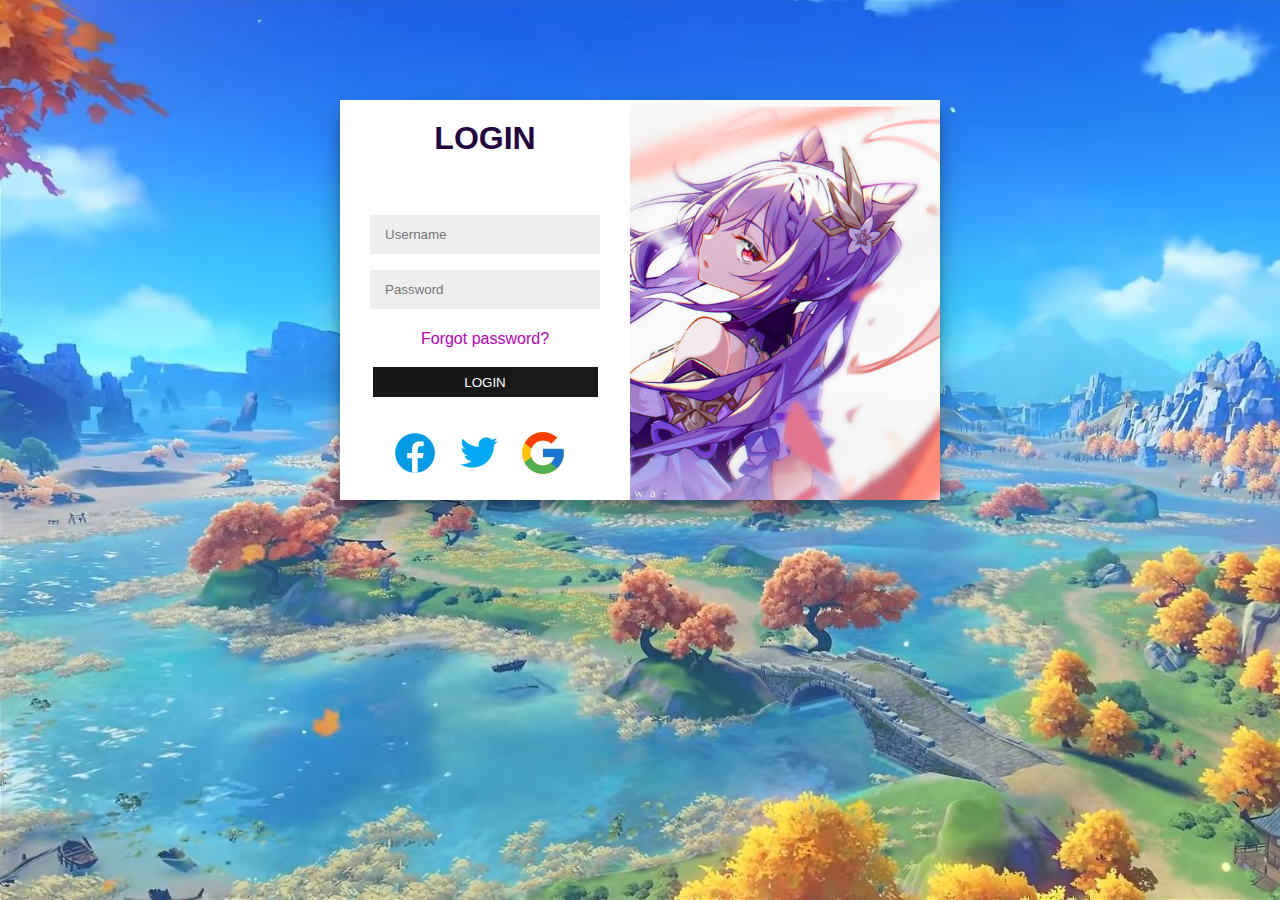
<file: index.html>
<!DOCTYPE html>
<html>
  <head>
    <meta charset="utf-8" />
    <title></title>
    <meta name="viewport" content="width=device-width, initial-scale=1.0" />
    <link rel="stylesheet" href="style1.css" />
  </head>

  <body>
    <div class="container" id="container">
      <div class="popup" id="popup">
        <img src="check.png" alt="" />
        <h1 class="congrats">CONGRATULATION!</h1>
        <h2 class="congrats1">You Have Successfully Login</h2>
        <button class="button1" id="button">OK</button>
      </div>
      <div class="popup1" id="popup1">
        <img src="wrong.png" alt="" />
        <h1 class="congrats">Wrong</h1>
        <h2 class="congrats1">Username or Password</h2>
        <button class="button1" onclick="closeValidation()">OK</button>
      </div>
      <div class="login-container" id="login-container">
        <form action="#" id="loginForm">
          <h1>LOGIN</h1>
          <input type="text" placeholder="Username" name="user" id="user" />
          <input
            type="password"
            placeholder="Password"
            name="password"
            id="password"
          />
          <button id="login">LOGIN</button>
        </form>
        <div class="link">
          <a href="#">Forgot password?</a>
        </div>

        <div class="social-container">
          <a href="https://facebook.com" target="_blank" class="social1"
            ><i class="fab fa-facebook-f"></i
          ></a>
          <a href="https://twiter.com" target="_blank" class="social2"
            ><i class="fab fa-google-plus-g"></i
          ></a>
          <a href="https://gmail.com" target="_blank" class="social3"
            ><i class="fab fa-linkedin-in"></i
          ></a>
        </div>
      </div>
      <div class="overlay">
        <div class="pic">
          <img class="pic" src="keqing1.jpg" alt="" />
        </div>
      </div>
    </div>

    <script src="java.js"></script>
  </body>
</html>
</file>
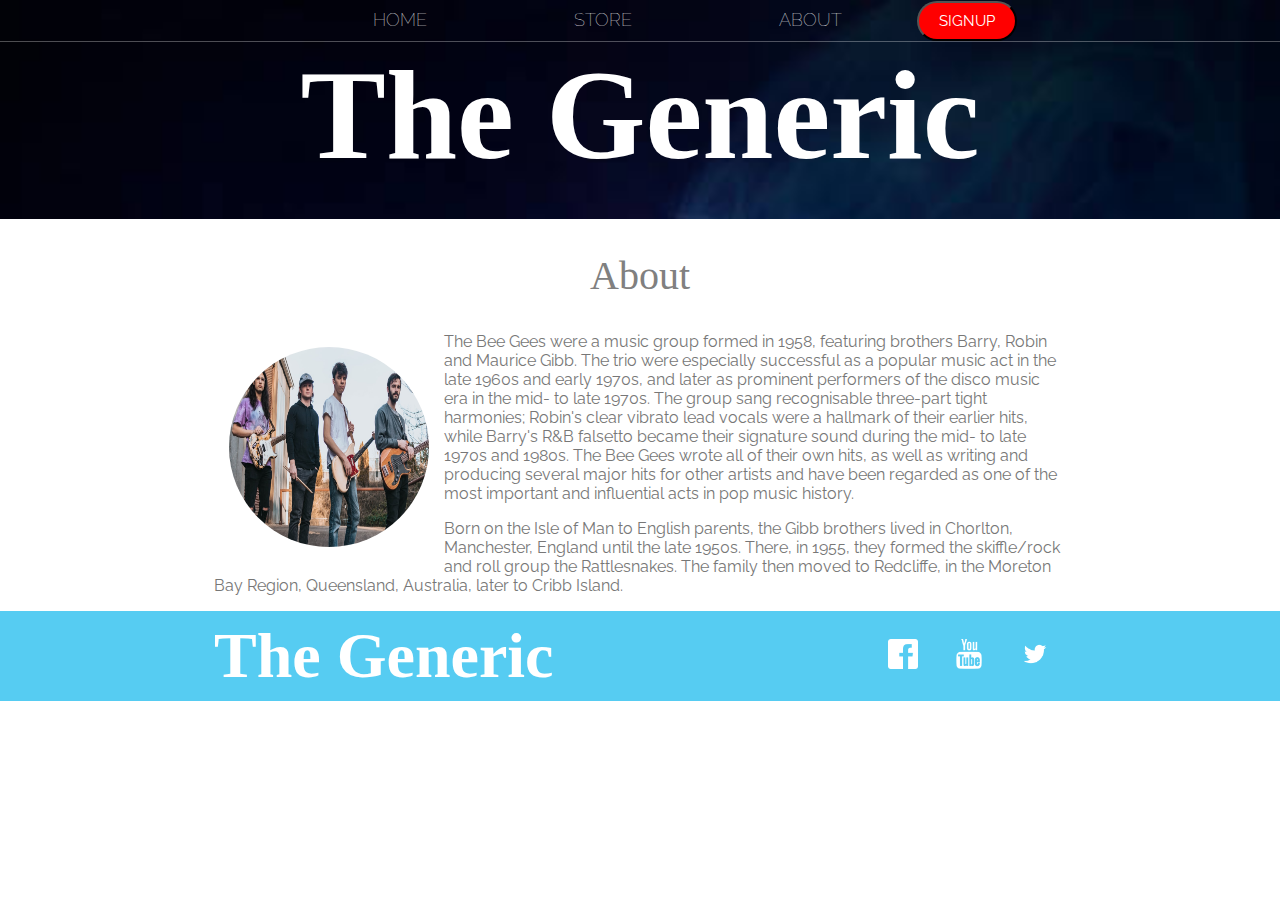
<file: About.html>
<!DOCTYPE html>
<html>
  <head>
    <title>MY FIRST WEBSITE</title>

    <link rel="stylesheet" href="Style.css" />
  </head>
  <body>
    <header class="main-header">
      <nav class="nav main-nav">
        <ul>
          <li><a href="home.html">HOME</a></li>
          <li><a href="Store.html">STORE</a></li>
          <li><a href="About.html">ABOUT</a></li>
          <button class="signup" id="signup1">SIGNUP</button>
        </ul>
      </nav>

      <h1 class="bandname bandnameLarge">The Generic</h1>
    </header>
    <section class="section1 container">
      <h2 class="sectionHeader">About</h2>
      <img class="imageBand" src="band pic.jpg" alt="" />
      <p>
        The Bee Gees were a music group formed in 1958, featuring brothers
        Barry, Robin and Maurice Gibb. The trio were especially successful as a
        popular music act in the late 1960s and early 1970s, and later as
        prominent performers of the disco music era in the mid- to late 1970s.
        The group sang recognisable three-part tight harmonies; Robin's clear
        vibrato lead vocals were a hallmark of their earlier hits, while Barry's
        R&B falsetto became their signature sound during the mid- to late 1970s
        and 1980s. The Bee Gees wrote all of their own hits, as well as writing
        and producing several major hits for other artists and have been
        regarded as one of the most important and influential acts in pop music
        history.
      </p>

      <p>
        Born on the Isle of Man to English parents, the Gibb brothers lived in
        Chorlton, Manchester, England until the late 1950s. There, in 1955, they
        formed the skiffle/rock and roll group the Rattlesnakes. The family then
        moved to Redcliffe, in the Moreton Bay Region, Queensland, Australia,
        later to Cribb Island.
      </p>
    </section>

    <footer class="mainFooter">
      <div class="container main-container-footer">
        <h3 class="bandname">The Generic</h3>
        <ul class="nav footer-nav">
          <li>
            <a href="https://facebook.com" target="_blank"
              ><img src="facebook_50px.png" />
            </a>
          </li>
          <li>
            <a href="https://youtube.com" target="_blank"
              ><img src="YouTube Logo_50px.png" />
            </a>
          </li>
          <li>
            <a href="https://twiter.com" target="_blank"
              ><img src="twitter_50px.png" />
            </a>
          </li>
        </ul>
      </div>
    </footer>
    <script src="java1.js"></script>
  </body>
</html>
</file>
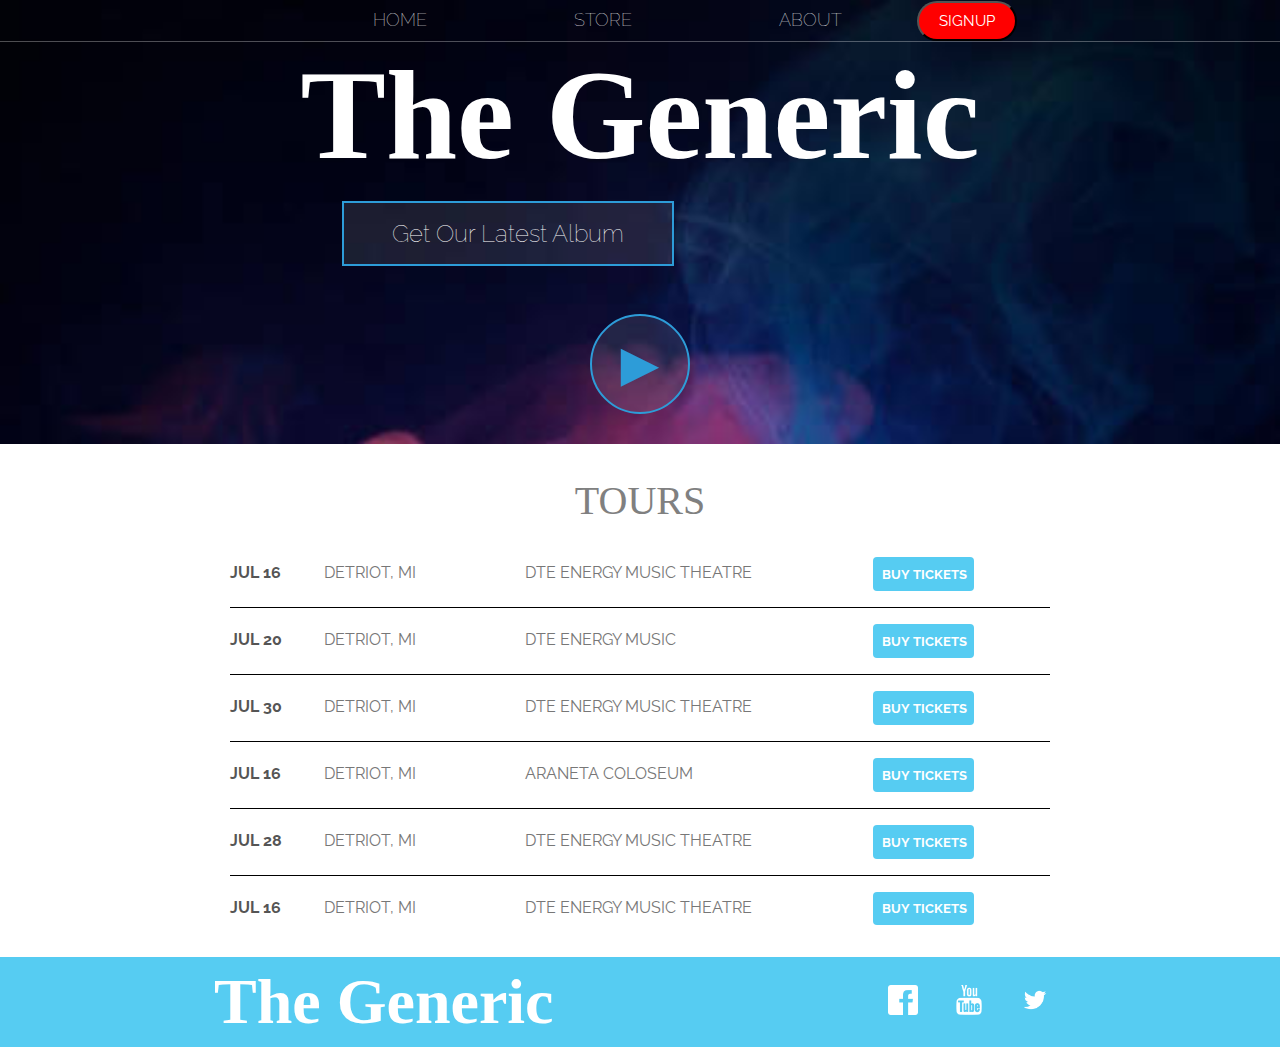
<file: home.html>
<!DOCTYPE html>
<html>
  <head>
    <title>MY FIRST WEBSITE</title>
    <meta name="Welcome to my first website" />
    <link rel="stylesheet" href="Style.css" />
  </head>
  <body>
    <header class="main-header">
      <nav class="nav main-nav">
        <ul>
          <li><a href="home.html">HOME</a></li>
          <li><a href="Store.html">STORE</a></li>
          <li><a href="About.html">ABOUT</a></li>
          <button class="signup" id="signup1">SIGNUP</button>
        </ul>
      </nav>

      <h1 class="bandname bandnameLarge">The Generic</h1>
      <div class="container">
        <button class="button button-header">Get Our Latest Album</button>
      </div>
      <!-- Need Background image-->
      <button class="button button-header play-button" type="button">
        &#9658;
      </button>
    </header>
    <section class="section1 container">
      <h2 class="sectionHeader">TOURS</h2>

      <div>
        <div class="tour-row">
          <strong class="tour-item tour-date">JUL 16</strong>
          <span class="tour-item tour-city">DETRIOT, MI</span>
          <span class="tour-item tour-arena">DTE ENERGY MUSIC THEATRE</span>
          <button
            class="button tour-item tour-button button-primary"
            type="button"
          >
            BUY TICKETS
          </button>
        </div>
        <div class="tour-row">
          <strong class="tour-item tour-date">JUL 20</strong>
          <span class="tour-item tour-city">DETRIOT, MI</span>
          <span class="tour-item tour-arena">DTE ENERGY MUSIC </span>
          <button
            class="button tour-item tour-button button-primary"
            type="button"
          >
            BUY TICKETS
          </button>
        </div>
        <div class="tour-row">
          <strong class="tour-item tour-date">JUL 30</strong>
          <span class="tour-item tour-city">DETRIOT, MI</span>
          <span class="tour-item tour-arena">DTE ENERGY MUSIC THEATRE</span>
          <button
            class="button tour-item tour-button button-primary"
            type="button"
          >
            BUY TICKETS
          </button>
        </div>
        <div class="tour-row">
          <strong class="tour-item tour-date">JUL 16</strong>
          <span class="tour-item tour-city">DETRIOT, MI</span>
          <span class="tour-item tour-arena">ARANETA COLOSEUM</span>
          <button
            class="button tour-item tour-button button-primary"
            type="button"
          >
            BUY TICKETS
          </button>
        </div>
        <div class="tour-row">
          <strong class="tour-item tour-date">JUL 28</strong>
          <span class="tour-item tour-city">DETRIOT, MI</span>
          <span class="tour-item tour-arena">DTE ENERGY MUSIC THEATRE</span>
          <button
            class="button tour-item tour-button button-primary"
            type="button"
          >
            BUY TICKETS
          </button>
        </div>
        <div class="tour-row">
          <strong class="tour-item tour-date">JUL 16</strong>
          <span class="tour-item tour-city">DETRIOT, MI</span>
          <span class="tour-item tour-arena">DTE ENERGY MUSIC THEATRE</span>
          <button
            class="button tour-item tour-button button-primary"
            type="button"
          >
            BUY TICKETS
          </button>
        </div>
      </div>
    </section>

    <footer class="mainFooter">
      <div class="container main-container-footer">
        <h3 class="bandname">The Generic</h3>
        <ul class="nav footer-nav">
          <li>
            <a href="https://facebook.com" target="_blank"
              ><img src="facebook_50px.png" />
            </a>
          </li>
          <li>
            <a href="https://youtube.com" target="_blank"
              ><img src="YouTube Logo_50px.png" />
            </a>
          </li>
          <li>
            <a href="https://twiter.com" target="_blank"
              ><img src="twitter_50px.png" />
            </a>
          </li>
        </ul>
      </div>
    </footer>
    <script src="java1.js"></script>
  </body>
</html>
</file>
<file: style1.css>
*{
    margin: 0;
}

body{
    height: 100vh;
    display: flex;
    background-image: url('./bg2.jpg');
    align-items: center;
    flex-direction: column;
    width: 100%;
    background-size: cover;
}
.popup img{
    width: 100px;
    height: 100px;
    border-radius: 50%;
    margin-top: -50px;
    box-shadow: 0 2px 5px rgba(0, 0, 0, 0.2);
}

.popup1 img{
    width: 100px;
    height: 100px;
    border-radius: 50%;
    margin-top: -50px;
    box-shadow: 0 2px 5px rgba(0, 0, 0, 0.2);
}
.popup{
    width: 300px;
    height: 125px;
    background: rgb(255, 255, 255);
    border-style: solid;
    border-color: greenyellow;
    border-radius: 10px;
    position: absolute;
    top: 5%;
    left: 50%;
    transform: translate(-50%,-50%) scale(0.1);
    text-align: center;
    padding: 0 5px 20px;
    visibility: hidden;
    transition: transform 0.4s;
}

.popup1{
    width: 300px;
    height: 125px;
    background: rgb(255, 255, 255);
    border-style: solid;
    border-color: rgb(255, 107, 107);
    border-radius: 10px;
    position: absolute;
    top: 5%;
    left: 50%;
    transform: translate(-50%,-50%) scale(0.1);
    text-align: center;
    padding: 0 5px 20px;
    visibility: hidden;
    transition: transform 0.4s;
}

.popup .congrats{
    margin-top: 0;
    margin-bottom: 1px;
    font-size: 20px;
}
.popup .congrats1{
    font-family: "Arial";
    margin-bottom: 5px;
    font-size: 15px;
}

.popup1 .congrats{
    margin-top: 0;
    margin-bottom: 1px;
    font-size: 20px;
}
.popup1 .congrats1{
    font-family: "Arial";
    margin-bottom: 5px;
    font-size: 15px;
}


.open-popup{
    visibility: visible;
    top: 40%;
    transform: translate(-50%,-50%) scale(1);
}

.open-popup1{
    visibility: visible;
    top: 40%;
    transform: translate(-50%,-50%) scale(1);
}


.button1{
    margin-top: 2px;
    width: 40px;
    height: 40px;
    border-radius: 50%;
}

form{
    height: 10px;
    width: 250px;
    padding: 0 20px;
    flex-direction: column;    
    align-items: center;
    text-align: center;
    
    }
h1{
    font-family: "Arial";
    margin-top: 20px;
    margin-bottom: 50px;
    color: rgb(36, 5, 65);
}

.link{
    text-align: center;
    margin-top: 200px;
}

.link a{
    color: rgb(187, 0, 187);
    text-decoration: none;
    font-family: "Arial";
}
.link a:hover{
    color: red;   
}
button{
    color: white;
    margin-top: 50px;
    width: 225px;
    height: 30px;
    border: none;
    background-color: rgb(0, 0, 0);
    opacity: .9;
    transition: opacity .3s ease;
}

button:hover{
    opacity: 1;
}
.container{
    background-color: #fff;
  	box-shadow: 0 14px 28px rgba(0,0,0,0.25), 
			0 10px 10px rgba(0,0,0,0.22);
	position: relative;
	overflow: hidden;
	width: 600px;
    height: 400px;
    align-items: center;
    margin-top: 100px;
}
.login-container{
    height: 100%;
    float: left;
    background-color: rgb(255, 255, 255);
 
}

input{
        background-color: #eee;
        border: none;
        padding: 12px 15px;
        margin: 8px 0;
        width: 200px;   
}

.overlay{
    display: flex;
    background-color: black;
    height: 100%;

}

.pic{
    display: flex;
    width: 500px;
    overflow: hidden;
}

.social-container {
	margin-top: 80px;
    margin-left: 45px;
}

.social-container a {
	display: inline-flex;
	justify-content: center;
	align-items: center;
	margin: 0 5px;
    height: 50px;
    width: 50px;

}

.social1{
    margin: 0;
    background-image: url('./facebook.png');
    height: 50px;
	width: 50px;
    border-radius: 50%;
}
.social2{
    margin: 0;
    background-image: url('./twitter.png');
    height: 50px;
	width: 50px;
    border-radius: 50%;
}

.social3{
    margin: 0;
    background-image: url('./google.png');
    height: 40px;
	width: 40px;
    border-radius: 50%;
}
</file>
<file: Style.css>
@import url("https://fonts.googleapis.com/css?family=Raleway:300,400");

@font-face {
    font-family: "flashrogers";
    src: url(fonts/flashrogers.ttf) format(ttf);
    font-weight: normal;
    font-style: normal;
      
}
@font-face {
    font-family: "walkthemoon";
    src: url(fonts/walkthemoon.ttf) format(ttf);
    font-weight: normal;
    font-style: normal;
      
}
* {
    box-sizing: border-box;
    font-family: Raleway;
    color: #777;
}

html, body {
    margin: 0;
    padding: 0;
}

.nav ul{
    margin: 0;
}
.nav li {
    display: inline;
}
.nav a {
    display: inline-block;
    padding: .5em;
    color: white;
    text-decoration: none;
}

.signup{
    background-color: red;
    width: 100px;
    height: 40px;
    border-radius: 20px;
    color: white;
    cursor: pointer;
    font-size: 15px;
}
.main-nav {
    text-align: center;
    font-size: 1.1em;
    font-weight: lighter;
    border-bottom: 1px solid rgba(255,255,255,.3);
}
.main-nav li {
    padding: 0 5%;
}
.nav a:hover {
    background-color: rgba(255,255,255,.3);
}


.main-header{
    background-image: url(./blue.jpg);
    background-size: cover;
    padding-bottom: 30px;
}
.bandname {
    text-align: center;
    margin: 0;
    font-size: 4em;
    font-family: "flashrogers";
    color: white;
}

.bandnameLarge {
    font-size: 8em;
}

.section1 {
    margin: 1em;
}

.container {
    max-width: 900px;
    margin: 0 auto;
    padding: 0 1.5em;
}

.sectionHeader {
    font-family: "walkthemoon";
    font-weight: normal;
    color: gray;
    text-align: center;
    font-size: 2.5em;
}

.imageBand {
    float: left;
    height: 200px;
    width: 200px;
    margin: 15px;
    border-radius: 50%;
}

.mainFooter {
    background-color: #56ccf2;
    color: white;
    padding: .25em 0;
}


.main-container-footer {
    display: flex;
    align-items: center;
}

.main-container-footer ul {
    flex-grow: 1;
    text-align: end;
}

.footer-nav li {
    padding: 0 .5em;
} 

.footer-nav img {
    width: 30px;
    height: 30px;
}

.button {
    text-align: center;
    vertical-align: middle;
    padding: .67em;
    cursor: pointer;
}

.button-header {
    margin: .5em 15% 2em 15%;
    color: white;
    border: 2px solid #2D9CD8;
    background-color: rgba(255, 255, 255, .1);
    border-radius: 0;
    font-size: 1.5em;
    font-weight: lighter;
    padding-left: 2em;
    padding-right: 2em;
}

.button-header:hover {
    background-color: rgba(255, 255, 255, .3);
}

.play-button {
    display: block;
    margin: 0 auto;
    color: #2D9CD8;
    font-size: 4em;
    border-radius: 50%;
    padding: 0;
    width: 100px;
    height: 100px;

}

.tour-row {
    border-bottom: 1px solid black;
    padding-bottom: 1em;
    margin: 1em;
}

.tour-row:last-child {
    border-bottom: none;
}

.tour-item {
    display: inline-block;
    padding-right: .5em;
}

.tour-date {
    color: #555;
    font-weight: bold;
    width: 11%;
}

.tour-city {
    width: 24%;
}

.tour-arena {
    width: 42%;
}

.tour-button {
    max-width: 19%;
}

.button-primary {
    color: white;
    background-color: #56CCF2;
    border: none;
    border-radius: .3em;
    font-weight: bold;
}

.button-primary:hover {
    background-color: #2D9CDB;
}

.shop-item {
    margin: 30px;

}

.shop-item-title {
    display: block;
    width: 100%;
    text-align: center;
    font-weight: bold;
    font-size: 1.5em;
    color: black;
    margin: 0;
}

.shop-item-image {
    height: 250px;
    width: 250px;
}

.shop-item-details {
    display: flex;
    align-items: center;
    padding: 5px;
}

.shop-item-price {
    flex-grow: 1;
    color: black;
}

.shop-items {
    display: flex;
    flex-wrap: wrap;
    justify-content: space-around;
}

.cart-header {
    font-weight: bold;
    font-size: 1.25em;
    color : black;

}

.cart-column {
    display: flex;
    align-items: center;
    border-bottom: 1px solid black;
    margin-right: 1.5em;
    padding-bottom: 10px;
    margin-top: 10px;
}

.cart-row {
    display: flex;
}

.cart-item {
    width: 45%;
    
}

.cart-price {
    width: 20%;
}

.cart-quantity {
    width: 35%;
}

.item-title {
    color: black;
    margin-left: .5em;
    font-size: 1.2em;
}

.item-image {
    width: 75px;
    height: 75px;
    border-radius: 10px;
}

.button-danger {
    color: white;
    background-color: red;
    border: none;
    border-radius: .3em;
    font-weight: bold;
}

.button-danger:hover {
    background-color: palevioletred;
}

.class-input {
    height: 34px;
    width: 50px;
    border-radius: 5px;
    border: 1px solid #56CCF2;
    background-color: lightgrey;
    color: black;
    padding: 0;
    text-align: center;
    font-size: 1.2em;
    margin-right: 25px;
}

.cart-row:last-child {
    border-bottom: 1px solid black;
    
}

.cart-row:last-child .cart-column {
    border: none;
}

.cart-total {
    text-align: center;
    margin-top: 10px;
    margin-left: 400px;

}

.total-title {
    font-weight: bold;
    font-size: 1.5em;
    color: black;
    margin-right: 20px;
}

.cart-total-price {
    color: gray;
    font-size: 1.1em;
}

.button-primary1 {
    color: white;
    background-color: #56CCF2;
    border: none;
    border-radius: .3em;
    font-weight: bold;
}

.button-primary1:hover {
    background-color: #87ddf3;
}


.purchase-title {
    display: block;
    margin: 40px auto 80px auto;
    font-size: 1.75em;
}
</file>
